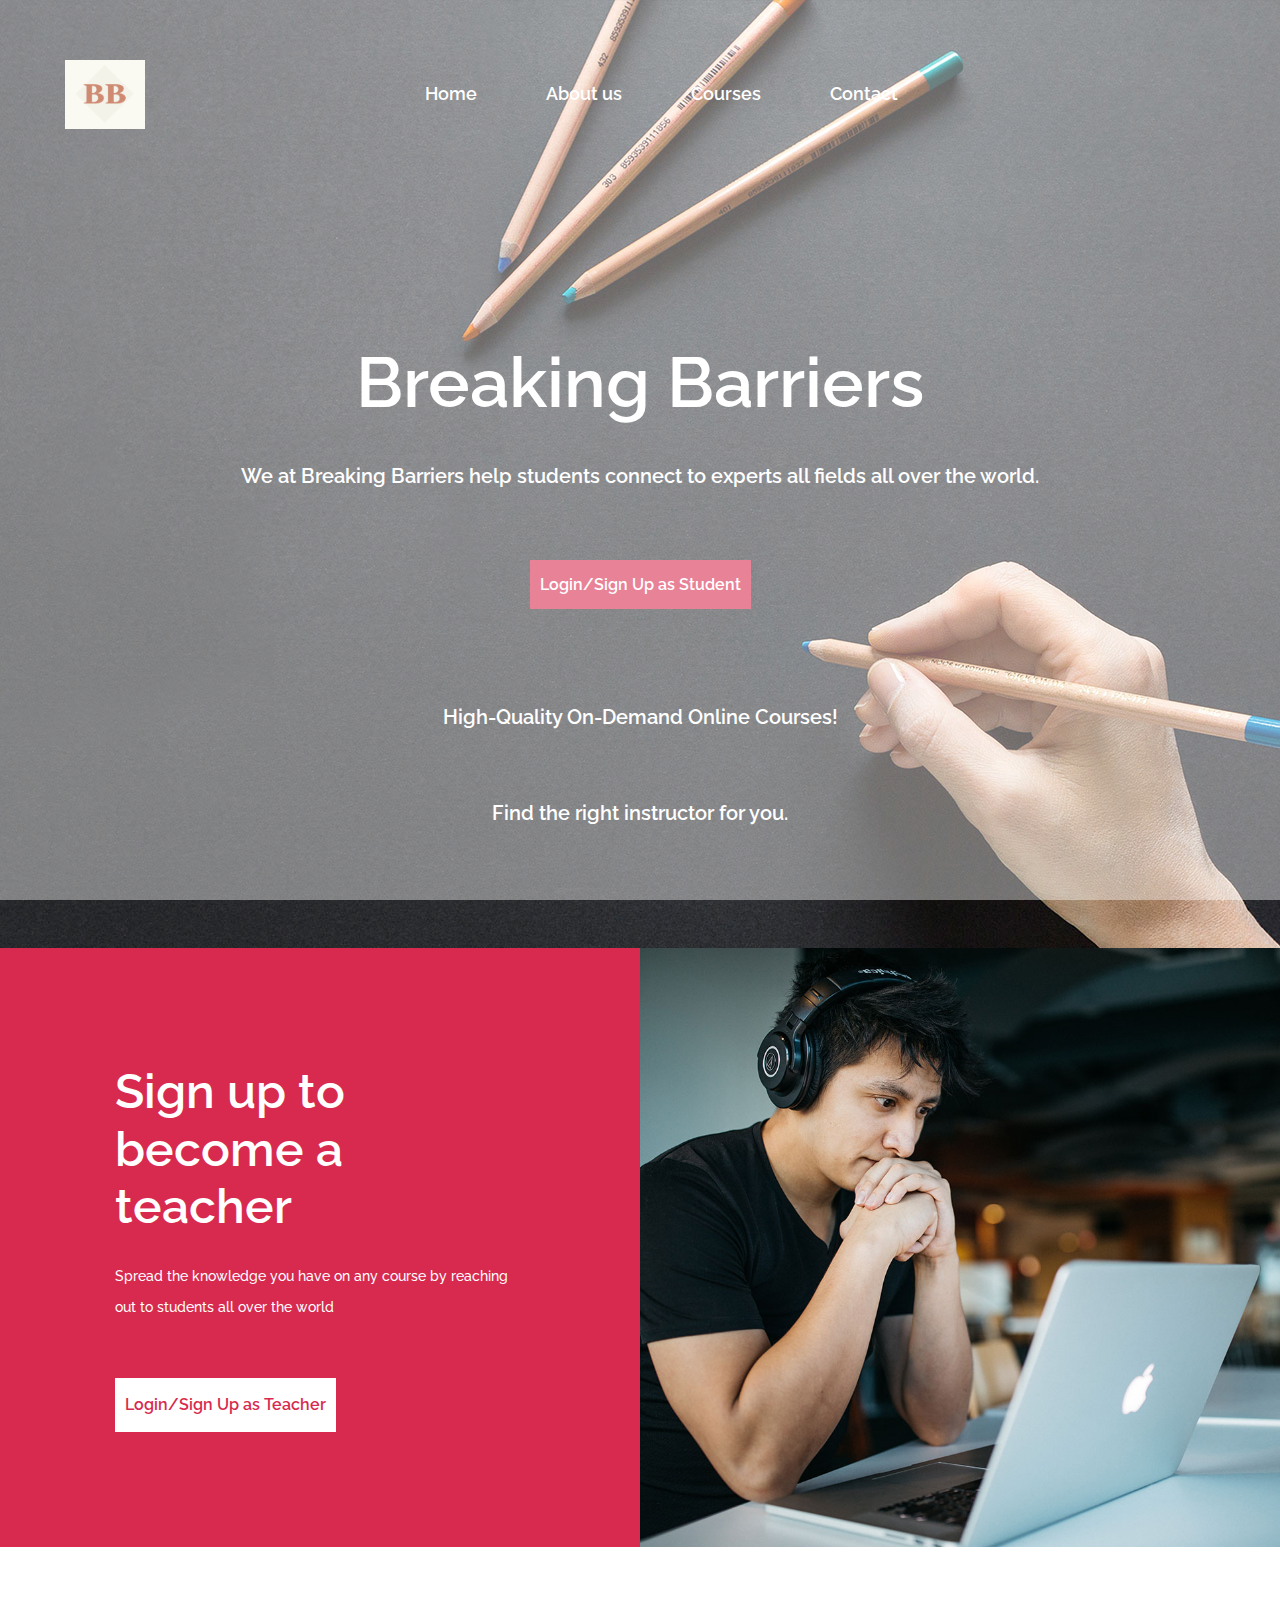
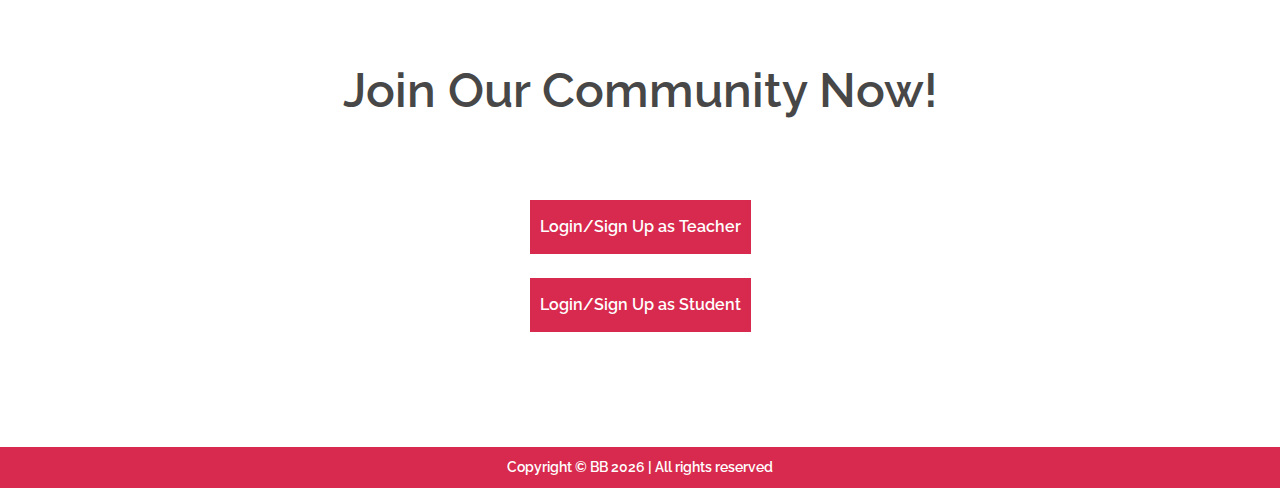
<file: index.html>
<!DOCTYPE html>
<html lang="en">
<head>
	<title>BreakingBarriers</title>
	<meta charset="UTF-8">
	<meta name="description" content="WebUni Education Template">
	<meta name="keywords" content="webuni, education, creative, html">
	<meta name="viewport" content="width=device-width, initial-scale=1.0">
	<!-- Favicon -->   
	<link href="img/favicon.ico" rel="shortcut icon"/>

	<!-- Google Fonts -->
	<link href="https://fonts.googleapis.com/css?family=Raleway:400,400i,500,500i,600,600i,700,700i,800,800i" rel="stylesheet">

	<!-- Stylesheets -->
	<link rel="stylesheet" href="css/bootstrap.min.css"/>
	<link rel="stylesheet" href="css/font-awesome.min.css"/>
	<link rel="stylesheet" href="css/owl.carousel.css"/>
	<link rel="stylesheet" href="css/style.css"/>
	<link rel="stylesheet" href="https://cdnjs.cloudflare.com/ajax/libs/font-awesome/4.7.0/css/font-awesome.min.css">


	<!--[if lt IE 9]>
	  <script src="https://oss.maxcdn.com/html5shiv/3.7.2/html5shiv.min.js"></script>
	  <script src="https://oss.maxcdn.com/respond/1.4.2/respond.min.js"></script>
	<![endif]-->

</head>
<body>
	<!-- Page Preloder -->
	<div id="preloder">
		<div class="loader"></div>
	</div>

	<!-- Header section -->
	<header class="header-section">
		<div class="container">
			<div class="row">
				<div class="col-lg-3 col-md-3">
					<div class="site-logo">
						<img src="img/mainlogo.png" alt="">
					</div>
					<div class="nav-switch">
						<i class="fa fa-bars"></i>
					</div>
				</div>
				<div class="col-lg-9 col-md-9">
					
					<nav class="main-menu">
						<ul>
							<li><a href="index.html">Home</a></li>
							<li><a href="aboutus.html">About us</a></li>
							<li><a href="courses.html">Courses</a></li>
							<!-- <li><a href="feedback.html">Feedback</a></li> -->
							<li><a href="contact.html">Contact</a></li>
						</ul>
					</nav>
				</div>
			</div>
		</div>
	</header>
	<!-- Header section end -->


	<!-- Hero section -->
	<section class="hero-section set-bg" data-setbg="img/bg.jpg">
		<div class="container">
			<div class="hero-text text-white">
				<h1>Breaking Barriers</h1>
				<br>
				<p>
					<h5 style="padding-bottom: 50px;">We at Breaking Barriers help students connect to experts all fields all over the world.<br>
						<br><br><br><a href="s_sign.php" class="site-btn">Login/Sign Up as Student</a><br><br><br><br><br>
						High-Quality On-Demand Online Courses! <br><br><br><br>Find the right instructor for you. 
				</h5></p>
			</div>							
								
		</div>
	</section>
	<!-- Hero section end -->

	
	<!-- signup section -->
	<section class="signup-section spad">
		<div class="signup-bg set-bg" data-setbg="img/signup-bg.jpg"></div>
		<div class="container-fluid">
			<div class="row">
				<div class="col-lg-6">
					<div class="signup-warp">
						<div class="section-title text-white text-left">
							<h2>Sign up to become a teacher</h2>
							<p>Spread the knowledge you have on any course by reaching out to students all over the world</p>
						</div>
						<!-- signup form -->							
							<a href="t_sign.php" class="site-btn" style="background-color: white;color: #d82a4e;">Login/Sign Up as Teacher</a>
							<!-- <a href="courselist.html" class="site-btn">Search Course</a>-->
						
					</div>
				</div>
			</div>
		</div>
	</section>
	<!-- signup section end -->

		<!-- banner section -->
		<section class="banner-section spad">
			<div class="container">
				<div class="section-title mb-0 pb-2">
					<h2>Join Our Community Now!</h2>
					<p></p>
				</div>
				<div class="text-center pt-5">
					<a href="t_sign.php" class="site-btn">Login/Sign Up as Teacher</a> 	
				<br><br>
				<a href="s_sign.php" class="site-btn">Login/Sign Up as Student</a> 	
				</div>
			</div>
		</section>
		<!-- banner section end -->

	<!-- footer section -->
	<div class=footer>
	<div class="copyright"><!-- Link back to Colorlib can't be removed. Template is licensed under CC BY 3.0. -->
		Copyright &copy; BB <script>document.write(new Date().getFullYear());</script> | All rights reserved
		<!-- Link back to Colorlib can't be removed. Template is licensed under CC BY 3.0. --></div>
					</div>
				</div>
			</footer> 
		</div>
			<!-- footer section end -->


	<!--====== Javascripts & Jquery ======-->
	<script src="js/jquery-3.2.1.min.js"></script>
	<script src="js/bootstrap.min.js"></script>
	<script src="js/mixitup.min.js"></script>
	<script src="js/circle-progress.min.js"></script>
	<script src="js/owl.carousel.min.js"></script>
	<script src="js/main.js"></script>
</html>
</file>
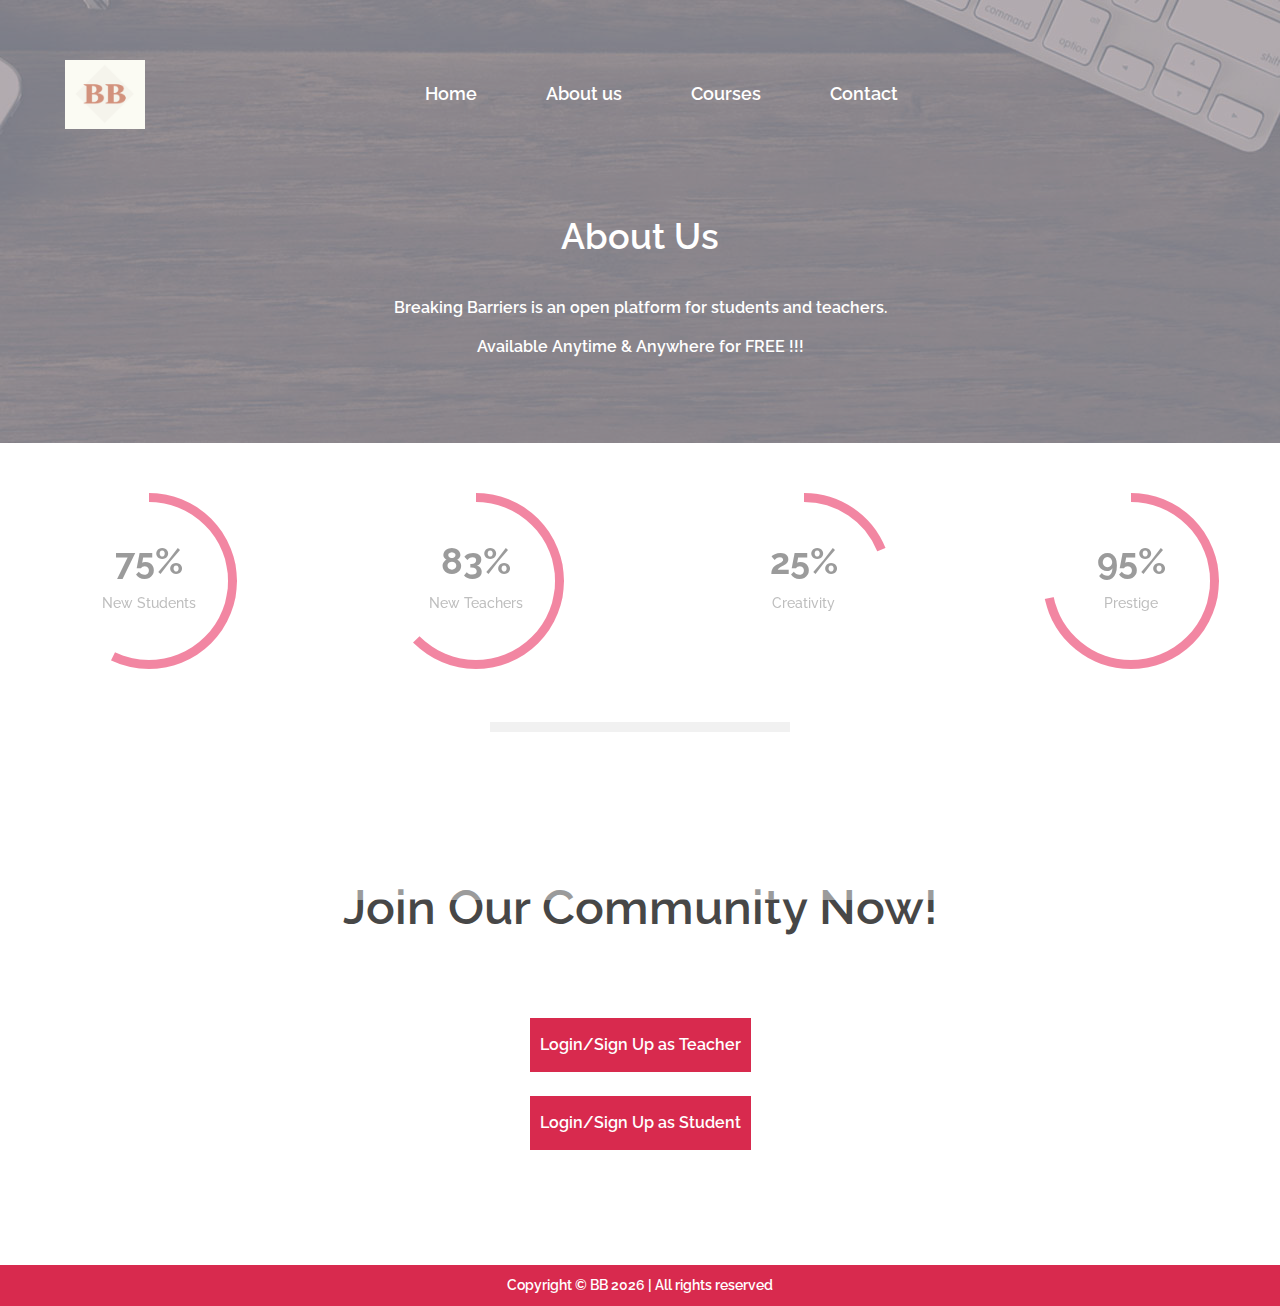
<file: aboutus.html>
<!DOCTYPE html>
<html lang="en">
<head>
	<title>About us</title>
	<meta charset="UTF-8">
	<meta name="description" content="WebUni Education Template">
	<meta name="keywords" content="webuni, education, creative, html">
	<meta name="viewport" content="width=device-width, initial-scale=1.0">
	<!-- Favicon -->   
	<link href="img/favicon.ico" rel="shortcut icon"/>

	<!-- Google Fonts -->
	<link href="https://fonts.googleapis.com/css?family=Raleway:400,400i,500,500i,600,600i,700,700i,800,800i" rel="stylesheet">

	<!-- Stylesheets -->
	<link rel="stylesheet" href="css/bootstrap.min.css"/>
	<link rel="stylesheet" href="css/font-awesome.min.css"/>
	<link rel="stylesheet" href="css/owl.carousel.css"/>
	<link rel="stylesheet" href="css/style.css"/>
	<link rel="stylesheet" href="https://cdnjs.cloudflare.com/ajax/libs/font-awesome/4.7.0/css/font-awesome.min.css">


	<!--[if lt IE 9]>
	  <script src="https://oss.maxcdn.com/html5shiv/3.7.2/html5shiv.min.js"></script>
	  <script src="https://oss.maxcdn.com/respond/1.4.2/respond.min.js"></script>
	<![endif]-->

</head>
<body>
	<!-- Page Preloder -->
	<div id="preloder">
		<div class="loader"></div>
	</div>

	<!-- Header section -->
	<header class="header-section">
		<div class="container">
			<div class="row">
				<div class="col-lg-3 col-md-3">
					<div class="site-logo">
						<img src="img/mainlogo.png" alt="">
					</div>
					<div class="nav-switch">
						<i class="fa fa-bars"></i>
					</div>
				</div>
				<div class="col-lg-9 col-md-9">
					
					<nav class="main-menu">
						<ul>
							<li><a href="index.html">Home</a></li>
							<li><a href="aboutus.html">About us</a></li>
							<li><a href="courses.html">Courses</a></li>
							<!-- <li><a href="feedback.html">Feedback</a></li> -->
							<li><a href="contact.html">Contact</a></li>
						</ul>
					</nav>
				</div>
			</div>
		</div>
	</header>
	<!-- Header section end -->


	<!-- Page info -->
	<div class="page-info-section set-bg" data-setbg="img/page-bg/1.jpg">
		<div class="container">
			<div class="site-breadcrumb">
               			
            </div>
        <div>
			<h2 style="color:white; text-align: center;">About Us</h2><br>
		 <p ><h6 style="color:white; text-align: center;">Breaking Barriers is an open platform for students and teachers.
			<br><br>Available Anytime & Anywhere for FREE !!!
            <!-- .<br><br> The students can access this material based on the course they wish to explore -->
             </h6>
        </div>
		</div>
	</div>
	<!-- Page info end -->
    <!-- Element -->
			<div class="element" >
				<h2 class="e-title" ></h2>
				<div class="row">
					<div class="col-lg-3 col-sm-6 cp-item">
						<div class="circle-progress" data-cpid="id-1" data-cpvalue="75" data-cpcolor="#e82154" data-cptitle="New Students"></div>
					</div>
					<div class="col-lg-3 col-sm-6 cp-item">
						<div class="circle-progress" data-cpid="id-2" data-cpvalue="83" data-cpcolor="#e82154" data-cptitle="New Teachers"></div>
					</div>
					<div class="col-lg-3 col-sm-6 cp-item">
						<div class="circle-progress" data-cpid="id-3" data-cpvalue="25" data-cpcolor="#e82154" data-cptitle="Creativity"></div>
					</div>
					<div class="col-lg-3 col-sm-6 cp-item">
						<div class="circle-progress" data-cpid="id-4" data-cpvalue="95" data-cpcolor="#e82154" data-cptitle="Prestige"></div>
					</div>
				</div>
			</div>
			<!-- Element -->
			<hr style="width: 300px; border-width: 10px;padding: 0px;padding-top: 16px;">
		<!-- banner section -->
		<section class="banner-section spad">
			<div class="container">
				<div class="section-title mb-0 pb-2">
					<h2>Join Our Community Now!</h2>
					<p></p>
				</div>
				<div class="text-center pt-5">
					<a href="t_sign.php" class="site-btn">Login/Sign Up as Teacher</a> 	
				<br><br>
				<a href="s_sign.php" class="site-btn">Login/Sign Up as Student</a> 	
				</div>
			</div>
		</section>
		<!-- banner section end -->

	<!-- footer section -->
	<div class=footer>
	<div class="copyright"><!-- Link back to Colorlib can't be removed. Template is licensed under CC BY 3.0. -->
		Copyright &copy; BB <script>document.write(new Date().getFullYear());</script> | All rights reserved
		<!-- Link back to Colorlib can't be removed. Template is licensed under CC BY 3.0. --></div>
					</div>
				</div>
			</footer> 
		</div>
			<!-- footer section end -->
	<!--====== Javascripts & Jquery ======-->
	<script src="js/jquery-3.2.1.min.js"></script>
	<script src="js/bootstrap.min.js"></script>
	<script src="js/mixitup.min.js"></script>
	<script src="js/circle-progress.min.js"></script>
	<script src="js/owl.carousel.min.js"></script>
	<script src="js/main.js"></script>
</body>
</html>
</file>
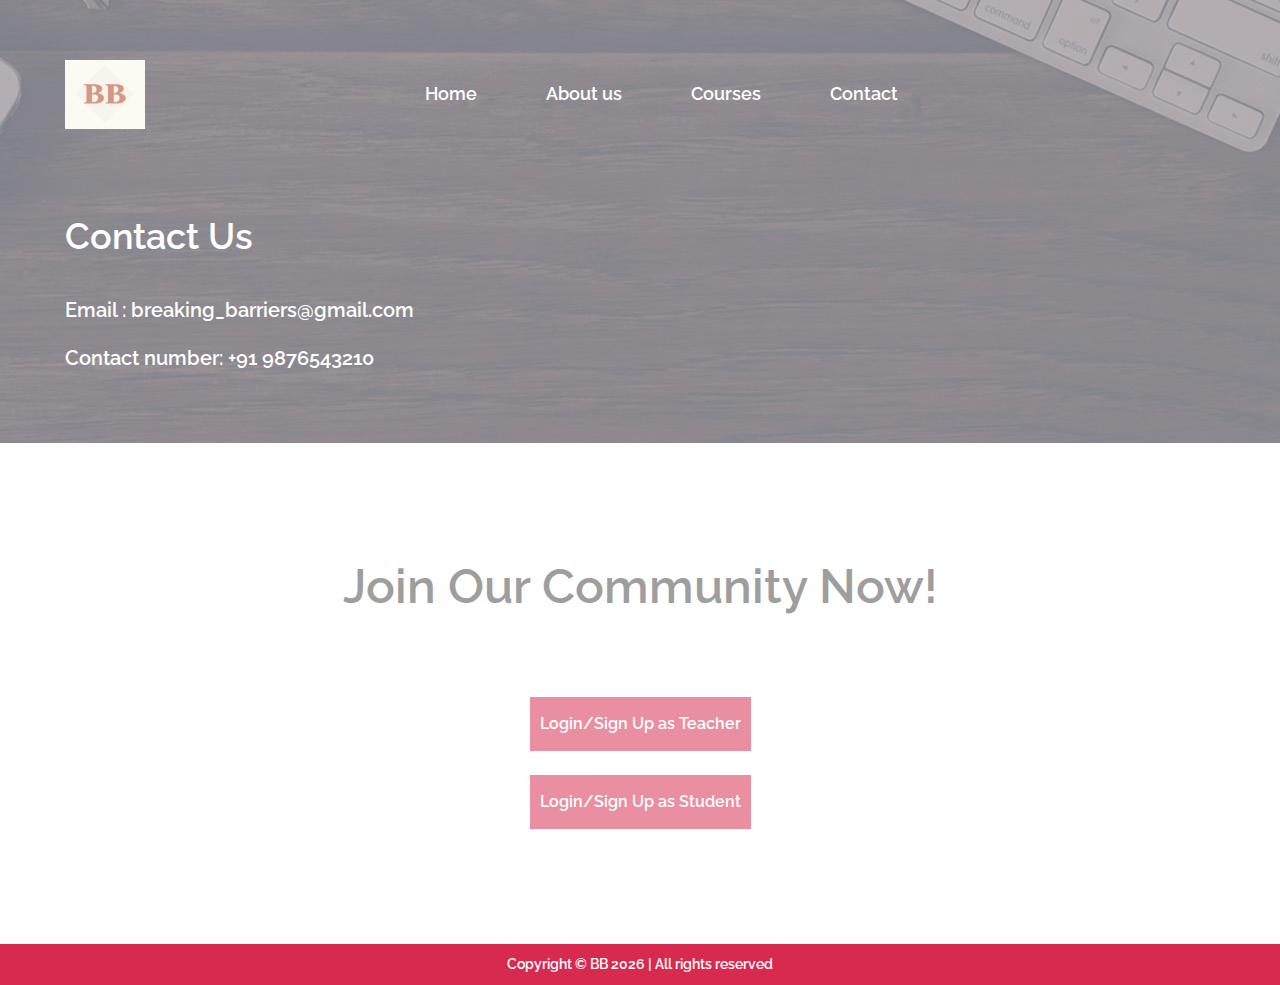
<file: contact.html>
<!DOCTYPE html>
<html lang="en">
<head>
	<title>Contact</title>
	<meta charset="UTF-8">
	<meta name="description" content="WebUni Education Template">
	<meta name="keywords" content="webuni, education, creative, html">
	<meta name="viewport" content="width=device-width, initial-scale=1.0">
	<meta name="viewport" content="width=device-width, initial-scale=1">

	<!-- Favicon -->   
	<link href="img/favicon.ico" rel="shortcut icon"/>

	<!-- Google Fonts -->
	<link href="https://fonts.googleapis.com/css?family=Raleway:400,400i,500,500i,600,600i,700,700i,800,800i" rel="stylesheet">

	<!-- Stylesheets -->
	<link rel="stylesheet" href="css/bootstrap.min.css"/>
	<link rel="stylesheet" href="css/font-awesome.min.css"/>
	<link rel="stylesheet" href="css/owl.carousel.css"/>
	<link rel="stylesheet" href="css/style.css"/>
	<link rel="stylesheet" href="https://cdnjs.cloudflare.com/ajax/libs/font-awesome/4.7.0/css/font-awesome.min.css">

	<!--[if lt IE 9]>
	  <script src="https://oss.maxcdn.com/html5shiv/3.7.2/html5shiv.min.js"></script>
	  <script src="https://oss.maxcdn.com/respond/1.4.2/respond.min.js"></script>
	<![endif]-->

</head>
<body>
	<!-- Page Preloder -->
	<div id="preloder">
		<div class="loader"></div>
	</div>

	<!-- Header section -->
	<header class="header-section">
		<div class="container">
			<div class="row">
				<div class="col-lg-3 col-md-3">
					<div class="site-logo">
						<img src="img/mainlogo.png" alt="">
					</div>
					<div class="nav-switch">
						<i class="fa fa-bars"></i>
					</div>
				</div>
				<div class="col-lg-9 col-md-9">
					
					<nav class="main-menu">
						<ul>
							<li><a href="index.html">Home</a></li>
							<li><a href="aboutus.html">About us</a></li>
							<li><a href="courses.html">Courses</a></li>
							<!-- <li><a href="feedback.html">Feedback</a></li> -->
							<li><a href="contact.html">Contact</a></li>
						</ul>
					</nav>
				</div>
			</div>
		</div>
	</header>
	<!-- Header section end -->


	<!-- Page info -->
	<div class="page-info-section set-bg" data-setbg="img/page-bg/1.jpg">
		<div class="container">
			<div class="site-breadcrumb">						
			</div>
			
        	<div class="con">
				<h2 style="color:white;">Contact Us</h2><br>
				 <p ><h5 style="color:white;">Email : breaking_barriers@gmail.com<br><br>Contact number: +91 9876543210<br></h5>
					
			</div>

	</div>
</div>
	<!-- banner section -->
	<section class="banner-section spad">
		<div class="container">
			<div class="section-title mb-0 pb-2">
				<h2>Join Our Community Now!</h2>
				<p></p>
			</div>
			<div class="text-center pt-5">
				<a href="t_sign.php" class="site-btn">Login/Sign Up as Teacher</a> 	
			<br><br>
			<a href="s_sign.php" class="site-btn">Login/Sign Up as Student</a> 	
			</div>
		</div>
	</section>
	<!-- banner section end -->
		<!-- footer section -->
		<div class=footer>
			<div class="copyright"><!-- Link back to Colorlib can't be removed. Template is licensed under CC BY 3.0. -->
				Copyright &copy; BB <script>document.write(new Date().getFullYear());</script> | All rights reserved
				<!-- Link back to Colorlib can't be removed. Template is licensed under CC BY 3.0. --></div>
							</div>
						</div>
					</footer> 
				</div>
					<!-- footer section end -->

	<!--====== Javascripts & Jquery ======-->
	<script src="js/jquery-3.2.1.min.js"></script>
	<script src="js/bootstrap.min.js"></script>
	<script src="js/mixitup.min.js"></script>
	<script src="js/circle-progress.min.js"></script>
	<script src="js/owl.carousel.min.js"></script>
	<script src="js/main.js"></script>
</body>
</html>
</file>
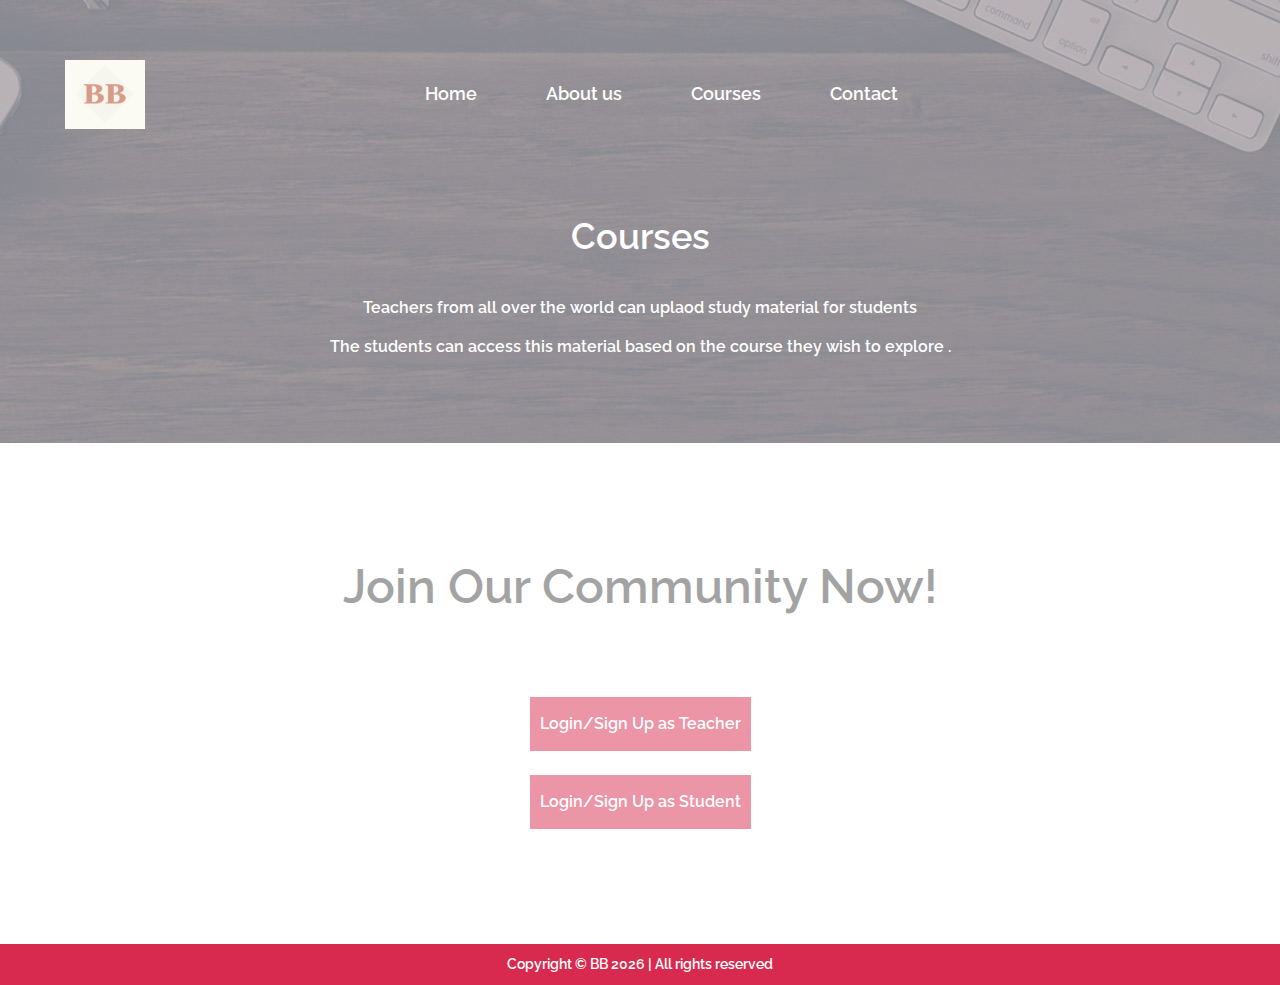
<file: courses.html>
<!DOCTYPE html>
<html lang="en">
<head>
	<title>Courses</title>
	<meta charset="UTF-8">
	<meta name="description" content="WebUni Education Template">
	<meta name="keywords" content="webuni, education, creative, html">
	<meta name="viewport" content="width=device-width, initial-scale=1.0">
	<!-- Favicon -->   
	<link href="img/favicon.ico" rel="shortcut icon"/>

	<!-- Google Fonts -->
	<link href="https://fonts.googleapis.com/css?family=Raleway:400,400i,500,500i,600,600i,700,700i,800,800i" rel="stylesheet">

	<!-- Stylesheets -->
	<link rel="stylesheet" href="css/bootstrap.min.css"/>
	<link rel="stylesheet" href="css/font-awesome.min.css"/>
	<link rel="stylesheet" href="css/owl.carousel.css"/>
	<link rel="stylesheet" href="css/style.css"/>
	<link rel="stylesheet" href="https://cdnjs.cloudflare.com/ajax/libs/font-awesome/4.7.0/css/font-awesome.min.css">


	<!--[if lt IE 9]>
	  <script src="https://oss.maxcdn.com/html5shiv/3.7.2/html5shiv.min.js"></script>
	  <script src="https://oss.maxcdn.com/respond/1.4.2/respond.min.js"></script>
	<![endif]-->

</head>
<body>
	<!-- Page Preloder -->
	<div id="preloder">
		<div class="loader"></div>
	</div>

	<!-- Header section -->
	<header class="header-section">
		<div class="container">
			<div class="row">
				<div class="col-lg-3 col-md-3">
					<div class="site-logo">
						<img src="img/mainlogo.png" alt="">
					</div>
					<div class="nav-switch">
						<i class="fa fa-bars"></i>
					</div>
				</div>
				<div class="col-lg-9 col-md-9">
					<nav class="main-menu">
						<ul>
							<li><a href="index.html">Home</a></li>
							<li><a href="aboutus.html">About us</a></li>
							<li><a href="courses.html">Courses</a></li>
							<!-- <li><a href="feedback.html">Feedback</a></li> -->
							<li><a href="contact.html">Contact</a></li>
						</ul>
					</nav>
				</div>
			</div>
		</div>
	</header>
	<!-- Header section end -->


	
	<!-- Page info -->
	<div class="page-info-section set-bg" data-setbg="img/page-bg/1.jpg">
		<div class="container">
			<div class="site-breadcrumb">
               			
            </div>
        <div>
			<h2 style="color:white; text-align: center;">Courses</h2><br>
		 <p ><h6 style="color:white; text-align: center;">
			Teachers from all over the world can uplaod study material for students
            <br><br> The students can access this material based on the course they wish to explore 
            . </h6>
        </div>
		</div>
	</div>
	<!-- Page info end -->
    
		<!-- banner section -->
		<section class="banner-section spad">
			<div class="container">
				<div class="section-title mb-0 pb-2">
					<h2>Join Our Community Now!</h2>
					<p></p>
				</div>
				<div class="text-center pt-5">
					<a href="t_sign.php" class="site-btn">Login/Sign Up as Teacher</a> 	
				<br><br>
				<a href="s_sign.php" class="site-btn">Login/Sign Up as Student</a> 	
				</div>
			</div>
		</section>
		<!-- banner section end -->

	<!-- footer section -->
	<div class=footer>
	<div class="copyright"><!-- Link back to Colorlib can't be removed. Template is licensed under CC BY 3.0. -->
		Copyright &copy; BB <script>document.write(new Date().getFullYear());</script> | All rights reserved
		<!-- Link back to Colorlib can't be removed. Template is licensed under CC BY 3.0. --></div>
					</div>
				</div>
			</footer> 
		</div>
			<!-- footer section end -->


	<!--====== Javascripts & Jquery ======-->
	<script src="js/jquery-3.2.1.min.js"></script>
	<script src="js/bootstrap.min.js"></script>
	<script src="js/mixitup.min.js"></script>
	<script src="js/circle-progress.min.js"></script>
	<script src="js/owl.carousel.min.js"></script>
	<script src="js/main.js"></script>
</body>
</html>
</file>
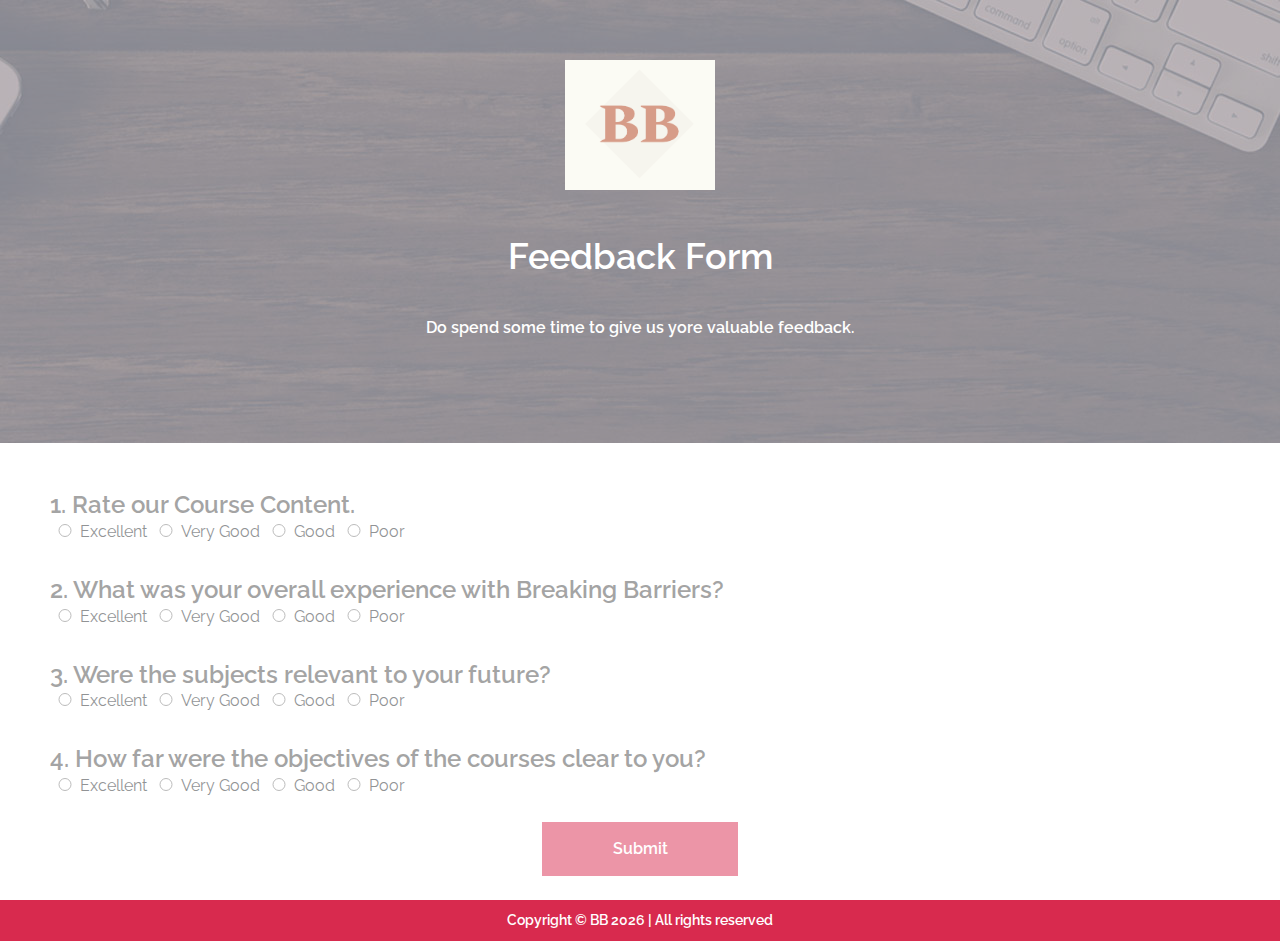
<file: feedback.html>
<style>
    label {
display: block;
}

input {
width: 30px;
margin-left: 20px;
}

h2 {
clear: both;
padding-top: 20px;
}

</style>
<html>
    <head>
        <title>Feedback</title>
        <meta charset="UTF-8">
        <meta name="description" content="WebUni Education Template">
        <meta name="keywords" content="webuni, education, creative, html">
        <meta name="viewport" content="width=device-width, initial-scale=1.0">
        <!-- Favicon -->   
        <link href="img/favicon.ico" rel="shortcut icon"/>
    
        <!-- Google Fonts -->
        <link href="https://fonts.googleapis.com/css?family=Raleway:400,400i,500,500i,600,600i,700,700i,800,800i" rel="stylesheet">
    
        <!-- Stylesheets -->
        <link rel="stylesheet" href="css/bootstrap.min.css"/>
        <link rel="stylesheet" href="css/font-awesome.min.css"/>
        <link rel="stylesheet" href="css/owl.carousel.css"/>
        <link rel="stylesheet" href="css/style.css"/>
    
    
        <!--[if lt IE 9]>
          <script src="https://oss.maxcdn.com/html5shiv/3.7.2/html5shiv.min.js"></script>
          <script src="https://oss.maxcdn.com/respond/1.4.2/respond.min.js"></script>
        <![endif]-->
    
    </head>
<body>
    <!-- Page Preloder -->
	<div id="preloder">
		<div class="loader"></div>
	</div>

	<!-- Header section -->
    <header class="header-section">
		<div class="container">
			<div class="row">
				<div class="img1">
					
						<img src="img/mainlogo.png" alt="">
					
				</div>
				
			</div>
		</div>
	</header>
	<!-- Header section end -->


	
	<!-- Page info -->
	<div class="page-info-section set-bg" data-setbg="img/page-bg/1.jpg">
		<div class="container">
			<div class="site-breadcrumb">
               			
            </div>
        <div>
			<h2 style="color:white; text-align: center;">Feedback Form</h2><br>
		 <p ><h6 style="color:white; text-align: center;">
			 Do spend some time to give us yore valuable feedback. </h6>
        </div>
		</div>
	</div><br><br>
	<!-- Page info end -->
<form id="form1" style="position: relative; left:50px;padding-right: 50px;">

    <h4>1. Rate our Course Content. </h4>
    <label for="var_string"><input type="radio" name="variable" value="0" id="var_string" />Excellent</label>
    <label for="var_join"><input type="radio" name="variable" value="0" id="var_join" />Very Good</label>
    <label for="var_info"><input type="radio" name="variable" value="25" id="var_info" />Good</label>
    <label for="var_condition"><input type="radio" name="variable" value="0" id="var_condition"/>Poor</label>
    <br>
    <br>
    <h4>2. What was your overall experience with Breaking Barriers? </h4>
    <label for="sub_string"><input type="radio" name="sub" value="25" id="sub_string"/>Excellent</label>
    <label for="sub_join"><input type="radio" name="sub" value="0" id="sub_join"/>Very Good</label>
    <label for="sub_info"><input type="radio" name="sub" value="0" id="sub_info" />Good</label>
    <label for="sub_condition"><input type="radio" name="sub" value="0" id="sub_condition" />Poor</label>
    <br>
    <br>
    <h4>3. Were the subjects relevant to your future?</h4>
    <label for="cat_string"><input type="radio" name="con" value="0" id="cat_string" />Excellent</label>
    <label for="cat_join"><input type="radio" name="con" value="25" id="cat_join" />Very Good</label>
    <label for="cat_info"><input type="radio" name="con" value="0" id="cat_info" />Good</label>
    <label for="cat_condition"><input type="radio" name="con" value="0" id="cat_condition" />Poor</label>
    <br>
    <br>
    <h4>4. How far were the objectives of the courses clear to you?</h4>
    <label for="if_string"><input type="radio" name="ifstate" value="0" id="if_string" />Excellent</label>
    <label for="if_join"><input type="radio" name="ifstate" value="0" id="if_join" />Very Good</label>
    <label for="if_info"><input type="radio" name="ifstate" value="0" id="if_info" />Good</label>
    <label for="if_condition"><input type="radio" name="ifstate"  value="25" id="if_condition" />Poor</label>
       
    
    </form>
    <div style="text-align: center;">
    <button type="submit" value="Submit" class="site-btn" onclick="thank()">Submit</button><br><br>
</div>
    <!-- footer section -->
	<div class=footer>
        <div class="copyright"><!-- Link back to Colorlib can't be removed. Template is licensed under CC BY 3.0. -->
            Copyright &copy; BB <script>document.write(new Date().getFullYear());</script> | All rights reserved
            <!-- Link back to Colorlib can't be removed. Template is licensed under CC BY 3.0. --></div>
                        </div>
                    </div>
                </footer> 
            </div>
                <!-- footer section end -->
    
    
        <!--====== Javascripts & Jquery ======-->
        <script src="js/jquery-3.2.1.min.js"></script>
        <script src="js/bootstrap.min.js"></script>
        <script src="js/mixitup.min.js"></script>
        <script src="js/circle-progress.min.js"></script>
        <script src="js/owl.carousel.min.js"></script>
        <script src="js/main.js"></script>
        <script src="js/feedback.js"></script>
</body>
</html>
</file>
<file: css/style.css>
/* =================================
------------------------------------
  WebUni - Education Template
  Version: 1.0
 ------------------------------------ 
 ====================================*/

/*----------------------------------------*/
/* Template default CSS
/*----------------------------------------*/

html,
body {
	height: 100%;
	font-family: 'Raleway', sans-serif;
	-webkit-font-smoothing: antialiased;
	/* font-smoothing: antialiased; */
}

h1,
h2,
h3,
h4,
h5,
h6 {
	margin: 0;
	font-weight: 600;
	color: #474747;
}

h1 {
	font-size: 70px;
}

h2 {
	font-size: 36px;
}

h3 {
	font-size: 30px;
}

h4 {
	font-size: 24px;
}

h5 {
	font-size: 20px;
}

h6 {
	font-size: 16px;
}

p {
	font-size: 14.1px;
	color: #878787;
	line-height: 2.2;
	font-weight: 500;
}

img{
	max-width: 100%;
}

.img1 {
	height: 150px;
	width: 150px;
	display: block;
  margin-left: auto;
  margin-right: auto;

}

input:focus,
select:focus,
button:focus,
textarea:focus {
	outline: none;
}

::-webkit-input-placeholder {
	font-style: italic;
}

::-ms-input-placeholder {
	font-style: italic;
}

:-ms-input-placeholder {
	font-style: italic;
}

::placeholder {
	font-style: italic;
}

a:hover {
	color: #d82a4e;
}

a:hover,
a:focus {
	text-decoration: none;
	outline: none;
}

ul,
ol {
	padding: 0;
	margin: 0;
}

/*---------------------
  Helper CSS
-----------------------*/

.section-title {
	text-align: center;
	padding: 0 110px;
	margin-bottom: 110px;
}

.section-title h2 {
	font-size: 48px;
	font-weight: 600;
	margin-bottom: 25px;
}

.section-title p {
	margin-bottom: 0;
	font-weight: 500;
}

.set-bg {
	background-repeat: no-repeat;
	background-size: cover;
	background-position: top center;
}

.spad {
	padding-top: 115px;
	padding-bottom: 115px;
}

.text-white h1,
.text-white h2,
.text-white h3,
.text-white h4,
.text-white h5,
.text-white h6,
.text-white p,
.text-white span,
.text-white li,
.text-white a {
	color: #fff;
}

.rating i {
	color: #fbb710;
}

.rating .is-fade {
	color: #e0e3e4;
}

/*---------------------
  Commom elements
-----------------------*/

/* buttons */

.site-btn {
	display: inline-block;
	min-width: 196px;
	text-align: center;
	border: none;
	padding: 15px 10px;
	font-weight: 600;
	font-size: 16px;
	position: relative;
	color: #fff;
	cursor: pointer;
	background: #d82a4e;
}

.site-btn:hover {
	color: #fff;
}

.site-btn.btn-dark {
	background: #000;
}

.site-btn.btn-fade {
	background: #e4edef;
	color: #1f1f1f;
}

/* Preloder */

#preloder {
	position: fixed;
	width: 100%;
	height: 100%;
	top: 0;
	left: 0;
	z-index: 999999;
	background: #fff;
}

.loader {
	width: 40px;
	height: 40px;
	position: absolute;
	top: 50%;
	left: 50%;
	margin-top: -13px;
	margin-left: -13px;
	border-radius: 60px;
	animation: loader 0.8s linear infinite;
	-webkit-animation: loader 0.8s linear infinite;
}

@keyframes loader {
	0% {
		-webkit-transform: rotate(0deg);
		transform: rotate(0deg);
		border: 4px solid #f44336;
		border-left-color: transparent;
	}
	50% {
		-webkit-transform: rotate(180deg);
		transform: rotate(180deg);
		border: 4px solid #673ab7;
		border-left-color: transparent;
	}
	100% {
		-webkit-transform: rotate(360deg);
		transform: rotate(360deg);
		border: 4px solid #f44336;
		border-left-color: transparent;
	}
}

@-webkit-keyframes loader {
	0% {
		-webkit-transform: rotate(0deg);
		border: 4px solid #f44336;
		border-left-color: transparent;
	}
	50% {
		-webkit-transform: rotate(180deg);
		border: 4px solid #673ab7;
		border-left-color: transparent;
	}
	100% {
		-webkit-transform: rotate(360deg);
		border: 4px solid #f44336;
		border-left-color: transparent;
	}
}

/*------------------
  Header section
---------------------*/

.header-section {
	position: absolute;
	width: 100%;
	top: 0;
	left: 0;
	padding-top: 60px;
}

.site-logo {
	display: inline-block;
	width: 80px;
	height: 80px;
}

.main-menu ul {
	list-style: none;
}

.main-menu ul li {
	display: inline;
}

.main-menu ul li a {
	display: inline-block;
	font-size: 18px;
	color: #fff;
	margin-left: 65px;
	font-weight: 600;
	padding: 20px 0 5px;
}

.main-menu ul li a:hover {
	color: #d82a4e;
}

.header-btn {
	float: right;
	margin-right: 0;
}

.nav-switch {
	display: none;
}

/*------------------
  Hero Section
---------------------*/

.hero-section {
	height: 948px;
}

.hero-text {
	text-align: center;
	padding-top: 340px;
	margin-bottom: 105px;
}

.hero-text h2 {
	font-size: 60px;
	font-weight: 500;
	margin-bottom: 20px;
}

.intro-newslatter input[type=text],
.intro-newslatter input[type=email] {
	height: 53px;
	width: 36.4%;
	padding: 0 30px;
	margin-right: 22px;
	float: left;
	border: none;
	font-size: 14px;
}

.intro-newslatter .site-btn {
	min-width: 214px;
}

/*------------------
  Categories section
---------------------*/

.categories-section .container {
	margin-bottom: -34px;
}

.categorie-item {
	margin-bottom: 34px;
	background: #edf4f6;
	-webkit-transition: all 0.4s;
	-o-transition: all 0.4s;
	transition: all 0.4s;
}

.categorie-item .ci-thumb {
	background-size: cover;
	height: 148px;
	-webkit-transition: all 0.2s;
	-o-transition: all 0.2s;
	transition: all 0.2s;
}

.categorie-item .ci-text {
	padding: 40px 35px;
}

.categorie-item .ci-text h5 {
	margin-bottom: 5px;
}

.categorie-item .ci-text span {
	font-size: 18px;
	font-weight: 600;
	color: #d82a4e;
}

.categorie-item:hover {
	background: black;
}

.categorie-item:hover .ci-text h5,
.categorie-item:hover .ci-text p,
.categorie-item:hover .ci-text span {
	color: #fff;
}

/*------------------
  Search section
---------------------*/

.search-warp {
	background: #d82a4e;
	padding-top: 60px;
	padding-bottom: 50px;
}

.search-warp .section-title {
	margin-bottom: 30px;
}

.course-search-form {
	background: #fff;
	padding: 44px 38px;
}

.course-search-form input[type=text],
.course-search-form input[type=email] {
	height: 56px;
	width: 36.6%;
	padding: 0 30px;
	margin-right: 18px;
	float: left;
	border: none;
	font-size: 14px;
	background: #edf4f6;
}

.course-search-form input[type=text]:focus,
.course-search-form input[type=email]:focus {
	border-bottom: 2px solid #d82a4e;
}

.course-search-form .site-btn {
	min-width: 198px;
	padding: 16px 10px;
}

.Fearch-section.ss-other-page {
	margin-top: -85px;
}

.search-section.ss-other-page .search-warp {
	position: relative;
	padding: 60px 0;
}

.search-section.ss-other-page .section-title {
	margin-bottom: 0;
}

.search-section.ss-other-page .section-title h2 {
	position: absolute;
	width: 100%;
	left: 0;
	bottom: 100%;
	font-size: 24px;
	margin-bottom: 0;
	text-align: center;
}

.search-section.ss-other-page .section-title h2 span {
	display: inline-block;
	background: #d82a4e;
	padding: 20px 60px 10px;
}

.search-section.ss-other-page .course-search-form {
	background-color: transparent;
	padding: 0;
}

.search-section.ss-other-page .course-search-form input[type=text]:focus,
.search-section.ss-other-page .course-search-form input[type=email]:focus {
	border-bottom: none;
}

/*------------------
  Course section
---------------------*/

.course-warp {
	max-width: 1559px;
	padding: 0 15px;
	margin: 0 auto -30px;
}

.course-item {
	margin-bottom: 30px;
}

.course-item .course-thumb {
	height: 270px;
}

.course-item .course-thumb .price {
	font-size: 14px;
	color: #fff;
	font-weight: 600;
	background: #d82a4e;
	display: inline-block;
	padding: 13px 19px;
	margin: 14px;
}

.course-item .course-info {
	background: #edf4f6;
}

.course-item .course-info .course-text {
	padding: 45px 33px 25px;
}

.course-item .course-info .course-text h5 {
	margin-bottom: 5px;
}

.course-item .course-info .course-text .students {
	font-size: 18px;
	font-weight: 600;
	color: #d82a4e;
}

.course-item .course-info .course-author {
	border-top: 1px solid #d4dee1;
	padding: 14px 33px;
	overflow: hidden;
}

.course-item .course-info .course-author .ca-pic {
	width: 44px;
	height: 44px;
	border-radius: 50%;
	float: left;
}

.course-item .course-info .course-author p {
	padding-left: 60px;
	margin-bottom: 0;
	padding-top: 7px;
	font-weight: 600;
}

.course-item .course-info .course-author p span {
	color: #d82a4e;
}

.course-item.featured-course {
	position: relative;
	margin-bottom: 97px;
}

.course-item.featured-course:last-child {
	margin-bottom: 30px;
}

.course-item.featured-course:nth-child(2n) .course-thumb {
	left: auto;
	right: 0;
}

.course-item.featured-course .course-thumb {
	position: absolute;
	width: 50%;
	height: 100%;
	left: 0;
	top: 0;
}

.course-item.featured-course .fet-note {
	display: inline-block;
	background: #d82a4e;
	color: #fff;
	font-size: 14px;
	font-weight: 500;
	padding: 4px 15px;
	margin-bottom: 20px;
}

.course-item.featured-course .course-info .course-text {
	padding: 70px 33px 25px;
}

.course-item.featured-course .course-info .course-text h5 {
	margin-bottom: 20px;
}

.course-item.featured-course .course-info .course-author {
	border-top: none;
	padding: 14px 33px 60px;
}

.course-filter {
	list-style: none;
	text-align: center;
	padding-top: 50px;
	margin-bottom: 60px;
}

.course-filter li {
	display: inline-block;
	font-size: 18px;
	font-weight: 600;
	color: #474747;
	padding: 12px 10px 5px;
	margin: 0 10px;
	border-bottom: 4px solid transparent;
	cursor: pointer;
	-webkit-transition: all 0.3s;
	-o-transition: all 0.3s;
	transition: all 0.3s;
}

.course-filter li.mixitup-control-active {
	color: #d82a4e;
	border-bottom: 4px solid #d82a4e;
}

/*------------------
  Signup section
---------------------*/

.signup-section {
	background: #d82a4e;
	position: relative;
}

.signup-section .section-title {
	padding: 0;
	margin-bottom: 55px;
}

.signup-section .signup-bg {
	position: absolute;
	width: 50%;
	height: 100%;
	right: 0;
	top: 0;
	z-index: 1;
}

.signup-warp {
	padding: 0 100px;
}

.signup-form,
.contact-form {
	background: #fff;
	padding: 60px;
}

.signup-form input[type=text],
.signup-form input[type=email],
.signup-form input[type=password],
.signup-form textarea,
.contact-form input[type=text],
.contact-form input[type=email],
.contact-form textarea {
	height: 57px;
	width: 100%;
	padding: 0 30px;
	margin-bottom: 27px;
	float: left;
	border: none;
	font-size: 14px;
	font-weight: 500;
	background: #edf4f6;
}

.signup-form input[type=text]:focus,
.signup-form input[type=email]:focus,
.signup-form input[type=password]:focus,
.signup-form textarea:focus,
.contact-form input[type=text]:focus,
.contact-form input[type=email]:focus,
.signup-form input[type=password]:focus,
.contact-form textarea:focus {
	border-bottom: 2px solid #d82a4e;
}

.signup-form input[type=file],
.contact-form input[type=file] {
	display: none;
}

.signup-form textarea,
.contact-form textarea {
	padding-top: 23px;
	padding-bottom: 15px;
	height: 225px;
}

.signup-form .file-up-btn,
.contact-form .file-up-btn {
	display: block;
	background: #3e3e3e;
	color: #fff;
	max-width: 175px;
	padding: 13px 5px;
	font-size: 14px;
	font-weight: 600;
	margin-bottom: 23px;
	clear: both;
	text-align: center;
	overflow: hidden;
}

.signup-form .site-btn,
.contact-form .site-btn {
	padding: 17px 10px;
}

.featured-courses {
	padding-top: 67px;
}

/*------------------
  Footer section
---------------------*/

.footer-section {
	border-top: 3px solid #d82a4e;
}

.footer-warp {
	max-width: 1559px;
	padding: 0 15px;
	margin: 0 auto;
}

.widget-item {
	width: 20%;
	padding: 0 15px;
}

.widget-item h4 {
	margin-bottom: 30px;
}

.widget-item ul {
	list-style: none;
	padding-top: 30px;
}

.widget-item ul li {
	margin-bottom: 10px;
	font-size: 14px;
	font-weight: 500;
	color: #878787;
}

.widget-item ul li:last-child {
	margin-bottom: 0;
}

.widget-item ul a {
	color: #878787;
}

.widget-item ul.contact-list li {
	margin-bottom: 27px;
	position: relative;
	padding-left: 10px;
}

.widget-item ul.contact-list li:last-child {
	margin-bottom: 0;
}

.widget-item ul.contact-list li:after {
	position: absolute;
	content: "";
	width: 8px;
	height: 8px;
	left: -5px;
	top: 6px;
	border-radius: 50%;
	background: #d82a4e;
}

.footer-newslatter {
	padding-right: 38px;
}

.footer-newslatter input[type=email] {
	height: 57px;
	width: 100%;
	padding: 0 30px;
	margin-bottom: 27px;
	float: left;
	border: none;
	font-size: 14px;
	background: #edf4f6;
}

.footer-newslatter .site-btn {
	min-width: 143px;
	margin-bottom: 20px;
}

.footer-newslatter p {
	margin-bottom: 0;
	font-weight: 500;
	font-style: italic;
}

.footer-bottom {
	overflow: hidden;
	background: #edf4f6;
	padding: 20px 0;
	margin-top: 50px;
}

.footer-menu {
	list-style: none;
	float: right;
}

.footer-menu li {
	display: inline;
}

.footer-menu li:last-child a {
	padding-right: 0;
	margin-right: 0;
}

.footer-menu li:last-child a:after {
	display: none;
}

.footer-menu li a {
	display: inline-block;
	font-size: 14px;
	font-weight: 600;
	color: #474747;
	padding-right: 10px;
	margin-right: 10px;
	position: relative;
}

.footer-menu li a:after {
	position: absolute;
	content: "|";
	right: 0;
	top: 0;
}

.footer
{
	background-color: #d82a4e;
	
}

.copyright {
	padding-top: 10px;
	padding-bottom: 10px;
	text-align: center;
	font-size: 14px;
	font-weight: 600;
	color: white;
}

/*------------------
    Other Pages
---------------------
=======================*/

.page-info-section {
	height: 443px;
}

.site-breadcrumb {
	padding-top: 215px;
}

.site-breadcrumb a,
.site-breadcrumb span {
	display: inline-block;
	margin-right: 10px;
	padding-right: 10px;
	font-weight: 600;
	font-size: 18px;
}

.site-breadcrumb a {
	color: #fff;
	position: relative;
}

.site-breadcrumb a:after {
	position: absolute;
	content: "/";
	right: -6px;
	top: 0;
	color: #fff;
}

.site-breadcrumb span {
	color: #d82a4e;
}

/*------------------
  Single course
---------------------*/

.course-meta-area {
	background: #edf4f6;
	padding: 35px 0;
}

.course-meta-area .course-note {
	display: inline-block;
	background: #d82a4e;
	color: #fff;
	font-size: 14px;
	font-weight: 500;
	padding: 4px 15px;
	margin-bottom: 20px;
}

.course-metas {
	padding-top: 50px;
	margin-bottom: 45px;
	display: table;
}

.course-meta {
	display: table-cell;
	height: 100%;
	border-right: 2px solid #c5ced0;
	padding: 5px 50px;
}

.course-meta:nth-child(1) {
	padding-left: 0;
}

.course-meta:nth-child(4) {
	padding-right: 0;
	border-right: none;
}

.course-meta p {
	margin-bottom: 0;
}

.course-meta .course-author .ca-pic {
	width: 44px;
	height: 44px;
	border-radius: 50%;
	float: left;
}

.course-meta .course-author h6 {
	padding-left: 60px;
}

.course-meta .course-author p {
	padding-left: 60px;
	margin-bottom: 0;
	padding-top: 4px;
	font-weight: 600;
}

.course-meta .course-author p span {
	color: #d82a4e;
}

.course-meta .cm-info h6 {
	margin-bottom: 3px;
}

.course-meta .cm-info p {
	font-weight: 600;
}

.course-meta .rating {
	padding-left: 15px;
	font-size: 12px;
}

.course-meta-area .site-btn {
	min-width: auto;
	font-size: 14px;
}

.course-meta-area .price-btn {
	padding: 20px 30px;
	background: #474747;
	margin-right: 10px;
}

.course-meta-area .buy-btn {
	padding: 20px 40px;
}

.course-preview {
	padding-top: 37px;
	margin-bottom: 55px;
}

.course-list .cl-item {
	margin-bottom: 55px;
}

.course-list .cl-item h4 {
	margin-bottom: 46px;
}

.course-list .cl-item p {
	margin-bottom: 0;
}

.realated-courses {
	background: #edf4f6;
}

.realated-courses .rc-title {
	font-size: 34px;
	margin-bottom: 85px;
}

.realated-courses .course-item .course-info {
	background: #fff;
}

.realated-courses .owl-next {
	position: absolute;
	right: -80px;
	top: 50%;
	margin-top: -27px;
	width: 54px;
	height: 54px;
	border-radius: 50%;
	text-align: center;
	color: #fff;
	font-size: 22px;
	padding-top: 10px;
	background: #d82a4e;
}

/*------------------
  Blog Page
---------------------*/

.blog-page {
	border-bottom: 2px solid #c5ced0;
}

.blog-post {
	margin-bottom: 70px;
}

.blog-post h3 {
	padding-top: 58px;
	margin-bottom: 15px;
}

.blog-post p {
	font-weight: 500;
	font-size: 14px;
	margin-bottom: 25px;
}

.blog-post .blog-metas {
	margin-bottom: 15px;
}

.blog-post .blog-metas .blog-meta {
	display: inline-block;
	padding: 9px 15px;
	position: relative;
	margin-bottom: 5px;
}

.blog-post .blog-metas .blog-meta:last-child:after {
	display: none;
}

.blog-post .blog-metas .blog-meta:after {
	position: absolute;
	content: "";
	width: 2px;
	height: 30px;
	right: 0;
	top: calc(50% - 15px);
	background: #c5ced0;
}

.blog-post .blog-metas .blog-meta.author {
	position: relative;
	padding-left: 50px;
}

.blog-post .blog-metas .blog-meta.author .post-author {
	position: absolute;
	width: 34px;
	height: 34px;
	left: 0;
	top: calc(50% - 17px);
	border-radius: 50%;
	float: left;
	margin-right: 5px;
}

.blog-post .blog-metas .blog-meta a {
	font-size: 14px;
	font-weight: 600;
	color: #878787;
}

.blog-post .site-btn.readmore {
	min-width: 172px;
}

.sb-widget-item {
	margin-bottom: 75px;
}

.sb-widget-item .sb-w-title {
	margin-bottom: 50px;
}

.sb-widget-item .search-widget {
	position: relative;
}

.sb-widget-item .search-widget input {
	width: 100%;
	height: 57px;
	background: #edf4f6;
	font-size: 12px;
	padding: 5px 24px;
	padding-right: 55px;
	border: none;
}

.sb-widget-item .search-widget button {
	position: absolute;
	right: 0;
	top: 0;
	background-color: transparent;
	border: none;
	color: #c5ced0;
	height: 100%;
	width: 50px;
	cursor: pointer;
}

.sb-widget-item ul {
	list-style: none;
	padding-left: 33px;
}

.sb-widget-item ul li {
	display: block;
	margin-bottom: 12px;
}

.sb-widget-item ul li:last-child {
	margin-bottom: 0;
}

.sb-widget-item ul li a {
	color: #9e9e9e;
	display: inline-block;
	font-size: 16px;
	font-weight: 500;
}

.sb-widget-item ul li a:hover {
	color: #d82a4e;
}

.sb-widget-item .tags a {
	font-size: 16px;
	display: inline-block;
	padding: 9px 24px;
	color: #fff;
	background: #d82a4e;
	margin-bottom: 10px;
	margin-right: 6px;
	font-weight: 500;
}

.site-pagination {
	padding-top: 30px;
	padding-bottom: 30px;
}

.site-pagination a,
.site-pagination span {
	font-size: 16px;
	color: #474747;
	font-weight: 600;
}

.site-pagination span.active {
	color: #d82a4e;
}

/*------------------
  Contact Page
---------------------*/
/* .con
{
	position: relative;
	bottom: 90px;
} */
.log_sin_t
{
	float: right;
	position: relative;
	bottom:50px;
}
.contact-form-warp {
	background: #d82a4e;
	padding: 45px 47px;
}

.contact-form-warp .section-title {
	padding: 0 15px;
	margin-bottom: 50px;
}

.contact-form-warp .contact-form {
	padding: 69px 40px 47px;
}

.contact-info-area {
	padding-top: 60px;
}

.contact-info-area .section-title {
	margin-bottom: 80px;
}

.contact-info-area .phone-number {
	margin-bottom: 100px;
}

.contact-info-area .phone-number span {
	font-size: 18px;
	font-weight: 700;
	color: #d82a4e;
	display: block;
	margin-bottom: 5px;
}

.contact-info-area .phone-number h2 {
	color: #646464;
	display: inline-block;
	position: relative;
	padding: 0 0 10px;
	padding-right: 12px;
}

.contact-info-area .phone-number h2:after {
	position: absolute;
	content: "";
	width: 100%;
	height: 3px;
	left: 0;
	bottom: 0;
	background: #d82a4e;
}

.contact-info-area .contact-list {
	list-style: none;
	padding-left: 50px;
}

.contact-info-area .contact-list li {
	margin-bottom: 27px;
	position: relative;
	padding-left: 10px;
	font-size: 14px;
	font-weight: 500;
	color: #878787;
}

.contact-info-area .contact-list li:last-child {
	margin-bottom: 0;
}

.contact-info-area .contact-list li:after {
	position: absolute;
	content: "";
	width: 8px;
	height: 8px;
	left: -5px;
	top: 6px;
	border-radius: 50%;
	background: #d82a4e;
}

.contact-info-area .social-links {
	padding-top: 60px;
	padding-left: 50px;
}

.contact-info-area .social-links a {
	font-size: 14px;
	color: #707070;
	margin-right: 30px;
}

.contact-info-area .social-links a:last-child {
	margin-right: 0;
}

#map-canvas {
	height: 484px;
	margin-top: 58px;
	background: #ddd;
}

/*------------------
  Elements Page
---------------------*/

.element {
	margin-bottom: 0px;
}

.element .e-title {
	font-size: 48px;
	color: #474747;
	margin-bottom: 50px;
}

/* Accordion */

.accordion-area .panel {
	margin-bottom: 18px;
}

.accordion-area .panel-link:after {
	content: "+";
	position: absolute;
	font-size: 18px;
	font-weight: 700;
	right: 25px;
	top: 50%;
	color: #000;
	line-height: 16px;
	margin-top: -8px;
	margin-left: -4px;
}

.accordion-area .panel-header .panel-link.active {
	background: #d82a4e;
	color: #fff;
}

.accordion-area .panel-header .panel-link.collapsed {
	background: #f8fafc;
	color: #1d1d1d;
}

.accordion-area .panel-header .panel-link.collapsed:after {
	content: "+";
	color: #1d1d1d;
}

.accordion-area .panel-link.active:after {
	content: "-";
	margin-top: -10px;
	color: #fff;
}

.accordion-area .panel-link {
	text-align: left;
	background-color: transparent;
	border: none;
	position: relative;
	width: 100%;
	padding: 15px 40px;
	padding-left: 30px;
	font-size: 16px;
	font-weight: 600;
	background: #e4edef;
	color: #1f1f1f;
}

.accordion-area .panel-body p {
	margin-bottom: 0;
	padding-top: 35px;
}

.accordion-area .panel-body {
	padding: 0 5px;
}

/* tab */

.tab-element .nav-tabs {
	border-bottom: none;
}

.tab-element .nav-tabs .nav-link {
	border-radius: 0;
	font-size: 16px;
	font-weight: 600;
	color: #1f1f1f;
	border: none;
	padding: 17px 23px;
	margin-right: 8px;
	background: #e4edef;
	margin-bottom: 10px;
}

.tab-element .nav-tabs .nav-item:last-child .nav-link {
	margin-right: 0;
}

.tab-element .nav-tabs .nav-link.active {
	background: #d82a4e;
	color: #fff;
}

.tab-element .nav-tabs .nav-link:focus,
.tab-element .nav-tabs .nav-link:hover {
	border: none;
}

.tab-element .tab-pane p {
	padding-top: 35px;
}

/* Circle progress */

.circle-progress {
	text-align: center;
	display: block;
	position: relative;
	margin-bottom: 30px;
}

.circle-progress canvas {
	-webkit-transform: rotate(90deg);
	-ms-transform: rotate(90deg);
	transform: rotate(90deg);
}

.circle-progress .progress-info {
	position: absolute;
	width: 100%;
	top: 50%;
	margin-top: -45px;
}

.circle-progress .progress-info h2 {
	font-weight: 700;
	margin-bottom: 5px;
}

.circle-progress .progress-info p {
	font-size: 14px;
	margin-bottom: 0;
}

.fact-item h2 {
	font-size: 60px;
	color: #d82a4e;
}

.icon-box h5 {
	margin-bottom: 20px;
}

.icon-box h5 span {
	font-size: 60px;
	color: #d82a4e;
	margin-right: 15px;
}

/*------------------
  Responsive
---------------------*/

@media (min-width: 1200px) {
	.container {
		max-width: 1180px;
	}
}

@media (max-width: 1705px) {
	.realated-courses .owl-next {
		position: relative;
		margin: 0 auto;
		left: 0;
	}
}

/* Medium screen : 992px. */

@media only screen and (min-width: 992px) and (max-width: 1199px) {
	.main-menu ul li a {
		margin-left: 38px;
	}
	.header-btn {
		min-width: 160px;
	}
	.hero-text h2 {
		font-size: 55px;
	}
	.intro-newslatter .site-btn {
		min-width: 160px;
	}
	.course-search-form input[type=text],
	.course-search-form input[type=email] {
		width: 34.6%;
	}
	.course-search-form .site-btn {
		min-width: 173px;
	}
	.course-item .course-thumb {
		height: 220px;
	}
	.course-item .course-info .course-text {
		padding: 45px 15px 25px;
	}
	.course-item .course-info .course-author {
		padding: 14px 15px;
	}
	.signup-warp {
		padding: 0 35px;
	}
	.course-meta {
		padding: 5px 20px;
	}
}

/* Tablet :768px. */

@media only screen and (min-width: 768px) and (max-width: 991px) {
	.section-title {
		padding: 0;
	}
	.main-menu ul li a {
		margin-left: 20px;
	}
	.header-btn {
		min-width: 90px;
	}
	.hero-text h2 {
		font-size: 43px;
	}
	.intro-newslatter input[type=text],
	.intro-newslatter input[type=email] {
		width: 33%;
	}
	.intro-newslatter .site-btn {
		min-width: 190px;
	}
	.signup-section .signup-bg {
		display: none;
	}
	.course-search-form {
		text-align: center;
	}
	.course-search-form input[type=text],
	.course-search-form input[type=email] {
		width: 48.1%;
		margin-bottom: 20px;
	}
	.course-search-form input[type=text].last-m,
	.course-search-form input[type=email].last-m {
		margin-right: 0;
	}
	.search-section.ss-other-page .search-warp {
		padding: 60px 30px 30px;
	}
	.search-section.ss-other-page .course-search-form input[type=text],
	.search-section.ss-other-page .course-search-form input[type=email] {
		width: 48.5%;
	}
	.course-item .course-thumb {
		height: 215px;
	}
	.widget-item {
		width: 33.3333%;
		margin-bottom: 50px;
	}
	.course-item.featured-course .course-thumb {
		position: relative;
		width: 100%;
		height: 350px;
	}
	.course-meta-area {
		padding: 35px 20px;
	}
	.course-meta {
		display: inline-block;
		padding: 5px 30px;
		width: calc(50% - 3px);
		margin-bottom: 15px;
	}
	.course-meta:nth-child(2) {
		border-right: none;
	}
}

/* Large Mobile :480px. */

@media only screen and (max-width: 767px) {
	.section-title {
		padding: 0;
	}
	.section-title h2 {
		font-size: 40px;
	}
	.header-btn {
		display: none;
	}
	.nav-switch {
		display: block;
		float: right;
		color: #333;
		font-size: 25px;
		width: 40px;
		height: 40px;
		background: #fff;
		text-align: center;
		padding-top: 2px;
		-webkit-box-shadow: 0 0 13px rgba(0, 0, 0, 0.25);
		box-shadow: 0 0 13px rgba(0, 0, 0, 0.25);
	}
	.main-menu {
		background: #fff;
		margin-top: 22px;
		position: absolute;
		width: 100%;
		left: 0;
		top: 100%;
		display: none;
		z-index: 999;
	}
	.main-menu ul li {
		display: block;
	}
	.main-menu ul li a {
		margin-left: 0;
		padding: 17px 25px;
		border-bottom: 1px solid #e8e8e8;
		display: block;
		color: #474747;
	}
	.hero-text {
		margin-bottom: 50px;
	}
	.hero-text h2 {
		font-size: 40px;
	}
	.intro-newslatter {
		text-align: center;
	}
	.intro-newslatter input[type=text],
	.intro-newslatter input[type=email] {
		margin-bottom: 20px;
		width: 47.6%;
	}
	.intro-newslatter input[type=text].last-s,
	.intro-newslatter input[type=email].last-s {
		margin-right: 0;
	}
	.search-warp {
		padding: 40px 30px 30px;
	}
	.course-search-form input[type=text],
	.course-search-form input[type=email] {
		width: 100%;
		margin-bottom: 20px;
		margin-right: 0;
	}
	.signup-warp {
		padding: 0 60px;
	}
	.signup-section .signup-bg {
		display: none;
	}
	.widget-item {
		width: 50%;
		margin-bottom: 50px;
	}
	.search-section.ss-other-page .search-warp {
		padding: 30px;
	}
	.search-section.ss-other-page .section-title h2 {
		background: #d82a4e;
	}
	.course-item.featured-course .course-thumb {
		position: relative;
		width: 100%;
		height: 350px;
	}
	.course-meta-area {
		padding: 35px 20px;
	}
	.course-meta {
		display: inline-block;
		padding: 5px 0;
		width: 100%;
		margin-bottom: 15px;
		border-right: none;
	}
}

/* Medium Mobile :480px. */

@media only screen and (max-width: 576px) {
	.hero-section {
		height: auto;
	}
	.intro-newslatter {
		padding-bottom: 100px;
	}
	.intro-newslatter input[type=text],
	.intro-newslatter input[type=email] {
		margin-bottom: 20px;
		width: 100%;
		margin-right: 0;
	}
	.course-search-form .site-btn {
		min-width: auto;
		padding: 16px 20px;
	}
	.signup-warp {
		padding: 0;
	}
	.signup-form,
	.contact-form {
		padding: 30px;
	}
	.course-filter li {
		font-size: 14px;
	}
	.widget-item {
		width: 100%;
		margin-bottom: 50px;
	}
	.course-meta-area .price-btn {
		margin-bottom: 20px;
	}
}

/* Small Mobile :320px. */

@media only screen and (max-width: 479px) {
	.section-title h2 {
		font-size: 30px;
	}
	.signup-form,
	.contact-form {
		padding: 20px;
	}
	.search-warp {
		padding: 40px 20px 30px;
	}
	.course-search-form {
		padding: 44px 20px;
	}
	.contact-form-warp {
		padding: 40px 15px;
	}
	.contact-form-warp .contact-form {
		padding: 50px 15px 40px;
	}
	.signup-form .site-btn,
	.contact-form .site-btn {
		min-width: auto;
		padding: 17px 20px;
	}
	.contact-info-area .phone-number {
		margin-bottom: 50px;
	}
	.contact-info-area .phone-number h2 {
		font-size: 24px;
	}
	.contact-info-area .contact-list {
		padding-left: 8px;
	}
	.contact-info-area .social-links {
		padding-left: 0;
	}
	.contact-info-area .social-links a {
		margin-right: 10px;
	}
}
</file>
